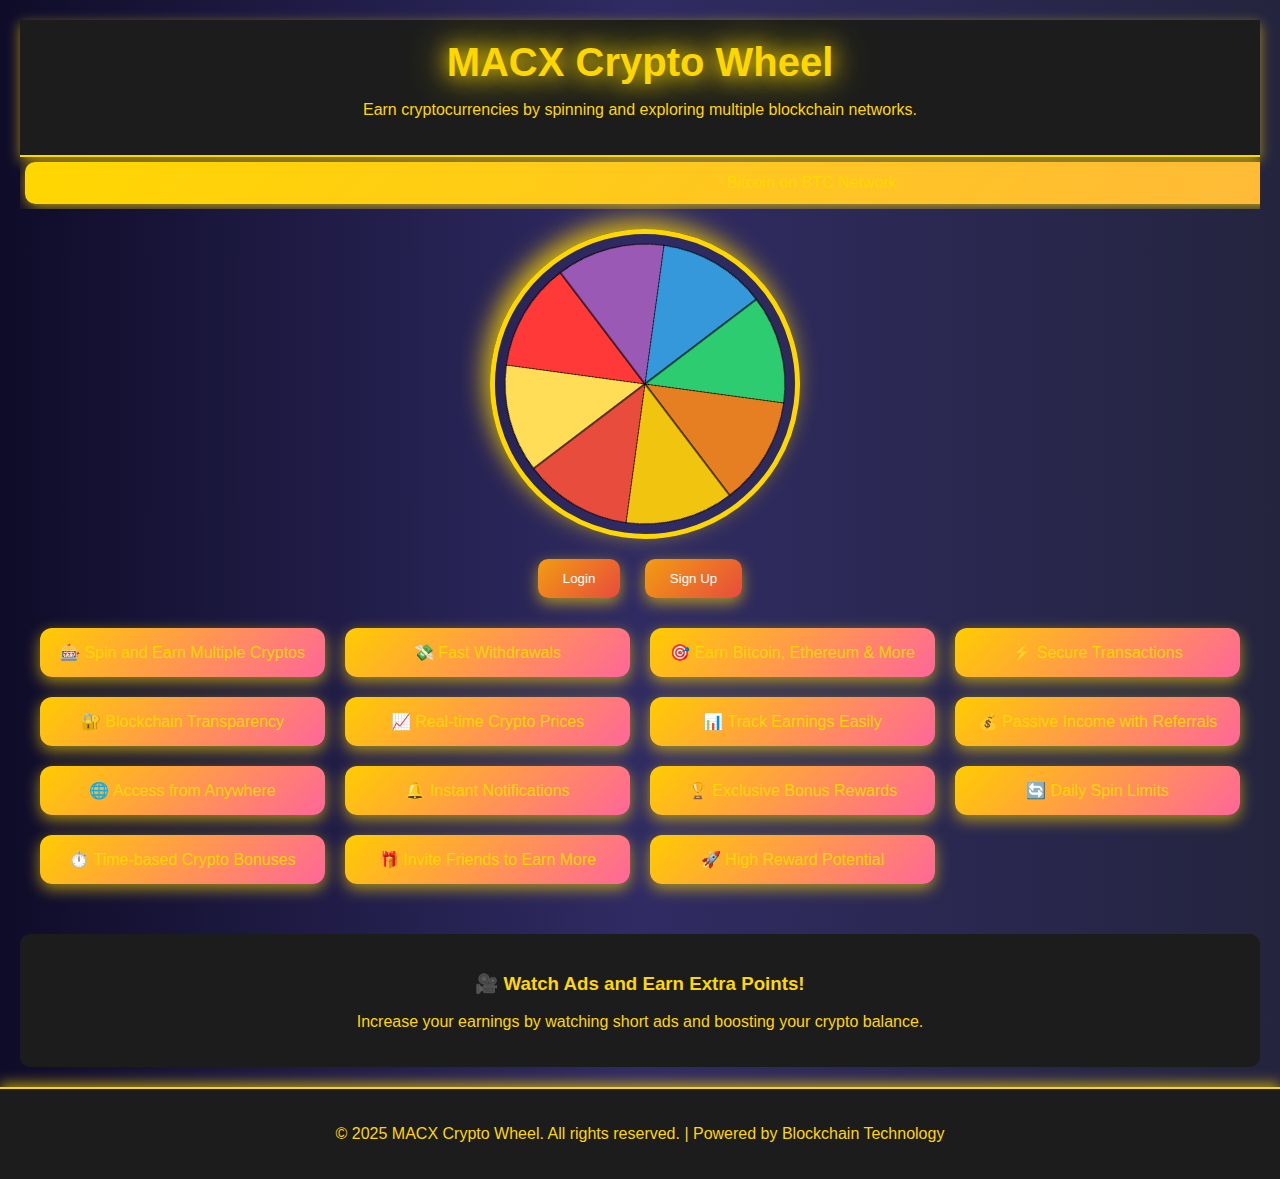
<file: index.html>
<!DOCTYPE html>
<html>
<head>
   <script async src="https://pagead2.googlesyndication.com/pagead/js/adsbygoogle.js?client=ca-pub-1204724319985727"
     crossorigin="anonymous"></script>
   <meta name="google-adsense-account" content="ca-pub-1204724319985727">
   <style>
        body {
            font-family: 'Cursive', sans-serif;
            background: linear-gradient(to right, #0f0c29, #302b63, #24243e);
            margin: 0;
            padding: 0;
            overflow-x: hidden;
            color: gold;
        }
        .container {
            text-align: center;
            padding: 20px;
        }
        header {
            padding: 20px;
            background: #1c1c1c;
            box-shadow: 0 4px 12px rgba(255, 215, 0, 0.6);
            border-bottom: 2px solid gold;
        }
        h1 {
            margin: 0;
            font-size: 40px;
            text-shadow: 0 0 20px gold, 0 0 40px #ffdd00;
        }
        .slider-container {
            width: 100%;
            overflow: hidden;
            margin-bottom: 20px;
        }
        .slider {
            display: flex;
            width: 1500%;
            animation: slide 20s linear infinite;
        }
        .card {
            width: 8.33%;
            background: linear-gradient(135deg, #ffd700, #ffb347);
            padding: 12px;
            margin: 5px;
            border-radius: 10px;
            box-shadow: 2px 2px 15px rgba(255, 215, 0, 0.8);
        }
        .wheel-container {
            margin: 20px auto;
            width: 300px;
            height: 300px;
        }
        canvas {
            border: 5px solid gold;
            border-radius: 50%;
            box-shadow: 0 10px 25px rgba(255, 215, 0, 0.8);
        }
        .features-container {
            display: grid;
            grid-template-columns: repeat(auto-fit, minmax(250px, 1fr));
            gap: 20px;
            padding: 20px;
        }
        .feature {
            padding: 15px;
            border-radius: 12px;
            background: linear-gradient(135deg, #ffcc00, #ff6699);
            box-shadow: 0 5px 15px rgba(255, 215, 0, 0.6);
            animation: morph 6s infinite alternate;
        }
        @keyframes morph {
            0% { border-radius: 10px; }
            50% { border-radius: 30px; }
            100% { border-radius: 10px; }
        }
        .auth-section button {
            padding: 12px 25px;
            margin: 10px;
            background: linear-gradient(135deg, #f39c12, #e74c3c);
            color: #fff;
            border: none;
            border-radius: 10px;
            box-shadow: 0 5px 15px rgba(255, 215, 0, 0.6);
            cursor: pointer;
        }
        .auth-section button:hover {
            background-color: #ffdd57;
        }
        @keyframes slide {
            0% { transform: translateX(0); }
            100% { transform: translateX(-100%); }
        }
        footer {
            background: #1c1c1c;
            color: gold;
            padding: 20px;
            text-align: center;
            border-top: 2px solid gold;
            box-shadow: 0 -4px 12px rgba(255, 215, 0, 0.6);
        }
        .ads-container {
            margin-top: 30px;
            padding: 20px;
            background: #1c1c1c;
            border-radius: 10px;
        }
    </style>
</head>
<body>
    <div class="container">
        <header>
            <h1>MACX Crypto Wheel</h1>
            <p>Earn cryptocurrencies by spinning and exploring multiple blockchain networks.</p>
        </header>

        <!-- Crypto Info Cards Slider -->
        <div class="slider-container">
            <div class="slider">
                <div class="card">Bitcoin on BTC Network</div>
                <div class="card">Ethereum on ETH Network</div>
                <div class="card">USDT on Tron Network</div>
                <div class="card">TON on TON Network</div>
                <div class="card">Solana on SOL Network</div>
                <div class="card">BNB on BSC Network</div>
            </div>
        </div>

        <!-- Wheel Section -->
        <div class="wheel-container">
            <canvas id="wheel" width="300" height="300"></canvas>
        </div>

        <!-- Login/Signup Section -->
        <div class="auth-section">
            <button onclick="location.href='login.html'">Login</button>
            <button onclick="location.href='login.html'">Sign Up</button>
        </div>

        <!-- Feature Highlights -->
        <div class="features-container">
            <div class="feature">🎰 Spin and Earn Multiple Cryptos</div>
            <div class="feature">💸 Fast Withdrawals</div>
            <div class="feature">🎯 Earn Bitcoin, Ethereum & More</div>
            <div class="feature">⚡️ Secure Transactions</div>
            <div class="feature">🔐 Blockchain Transparency</div>
            <div class="feature">📈 Real-time Crypto Prices</div>
            <div class="feature">📊 Track Earnings Easily</div>
            <div class="feature">💰 Passive Income with Referrals</div>
            <div class="feature">🌐 Access from Anywhere</div>
            <div class="feature">🔔 Instant Notifications</div>
            <div class="feature">🏆 Exclusive Bonus Rewards</div>
            <div class="feature">🔄 Daily Spin Limits</div>
            <div class="feature">⏱️ Time-based Crypto Bonuses</div>
            <div class="feature">🎁 Invite Friends to Earn More</div>
            <div class="feature">🚀 High Reward Potential</div>
        </div>

        <!-- Advertisement Section -->
        <div class="ads-container">
            <h3>🎥 Watch Ads and Earn Extra Points!</h3>
            <p>Increase your earnings by watching short ads and boosting your crypto balance.</p>
        </div>
    </div>

    <!-- Footer -->
    <footer>
        <p>© 2025 MACX Crypto Wheel. All rights reserved. | Powered by Blockchain Technology</p>
    </footer>

    <script>
        // Wheel Drawing with Stripes
        let canvas = document.getElementById('wheel');
        let ctx = canvas.getContext('2d');
        const colors = ['#ffdd57', '#ff3838', '#9b59b6', '#3498db', '#2ecc71', '#e67e22', '#f1c40f', '#e74c3c'];

        function drawWheel() {
            let sliceAngle = 2 * Math.PI / colors.length;
            for (let i = 0; i < colors.length; i++) {
                ctx.beginPath();
                ctx.moveTo(150, 150);
                ctx.arc(150, 150, 140, sliceAngle * i, sliceAngle * (i + 1));
                ctx.closePath();
                ctx.fillStyle = colors[i];
                ctx.fill();
                ctx.stroke();
            }
        }

        function rotateWheel() {
            canvas.style.transform = `rotate(${Date.now() / 60}deg)`;
            requestAnimationFrame(rotateWheel);
        }

        drawWheel();
        rotateWheel();
    </script>
</body>
</html>
</file>
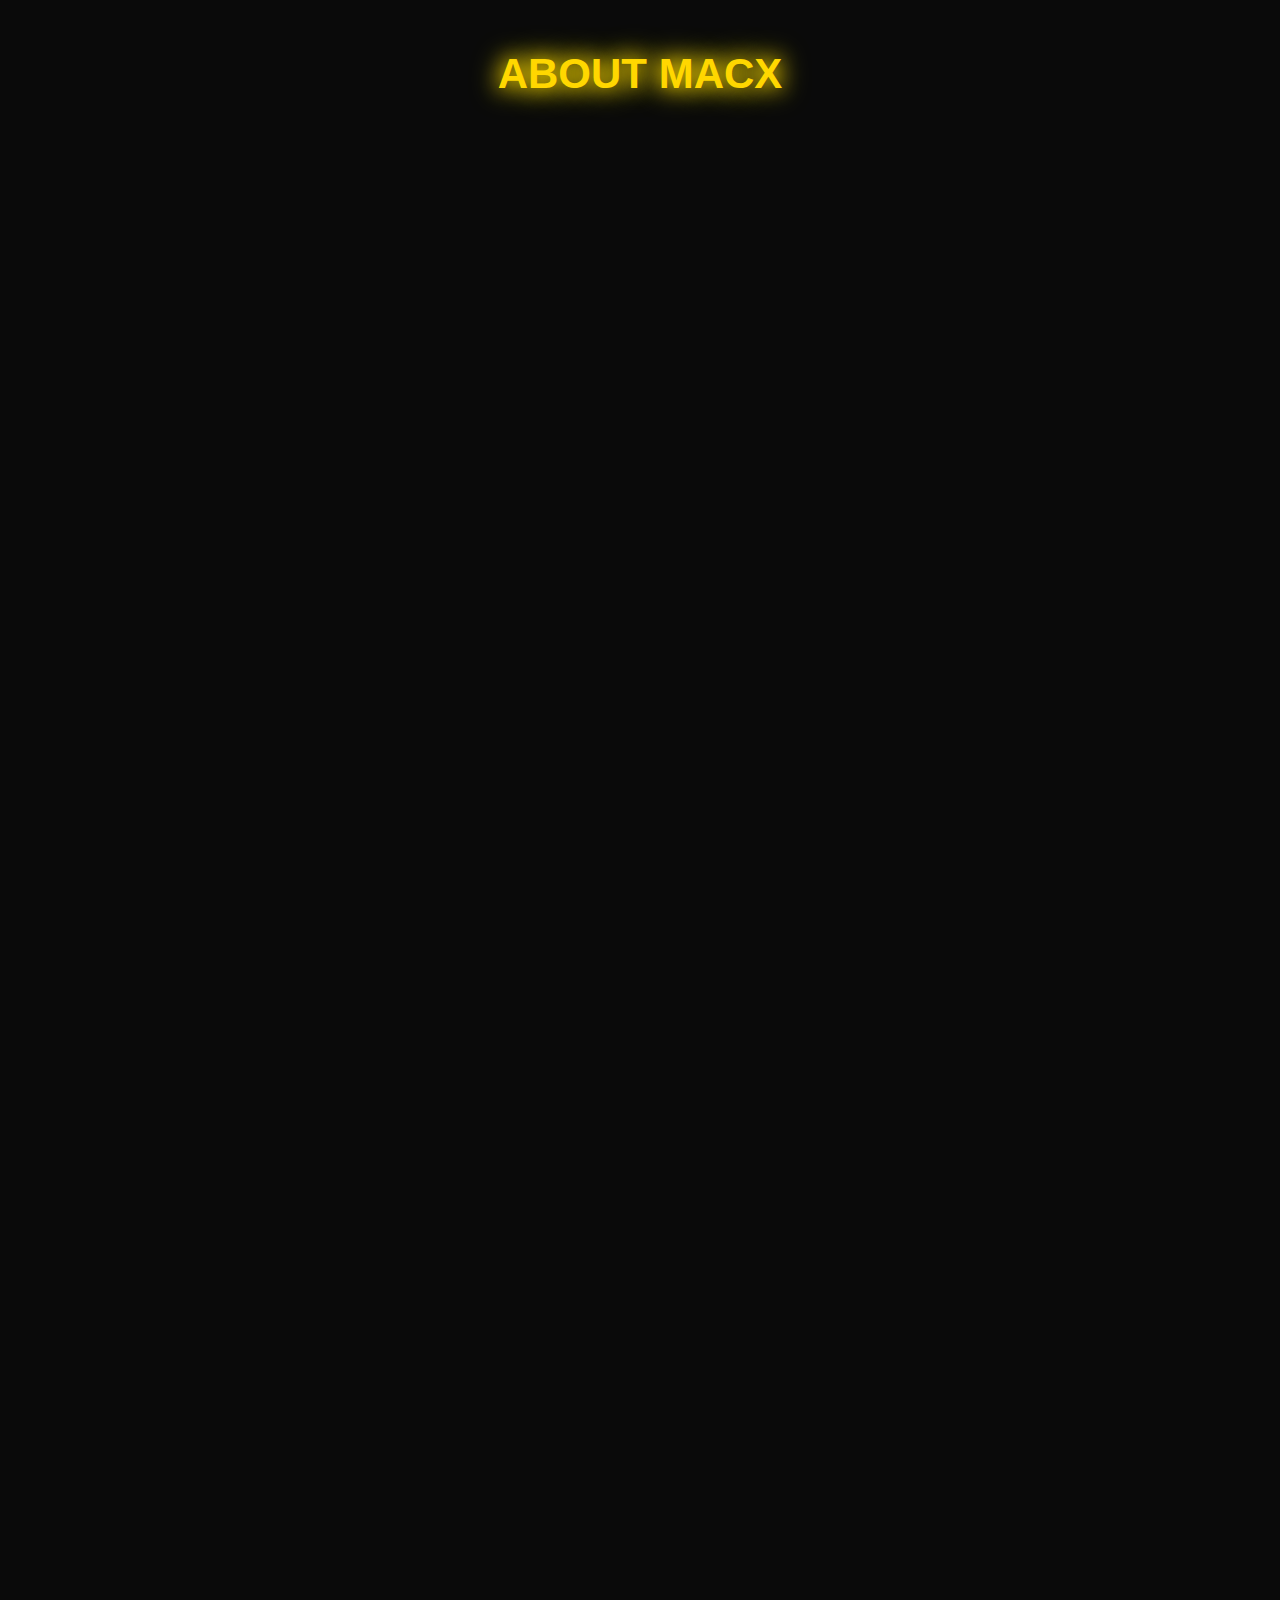
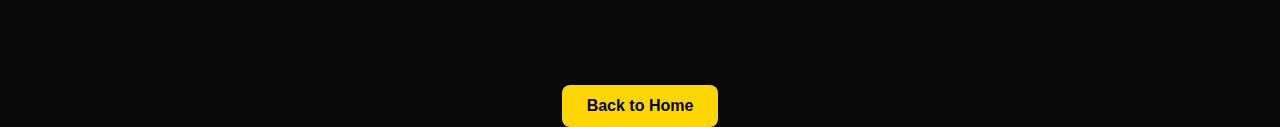
<file: about.html>
<!DOCTYPE html>
<html lang="en">
<head>
    <meta charset="UTF-8">
    <meta name="viewport" content="width=device-width, initial-scale=1.0">
    <title>About MACX - Empowering Crypto Revolution</title>
   <script async src="https://pagead2.googlesyndication.com/pagead/js/adsbygoogle.js?client=ca-pub-1204724319985727"
     crossorigin="anonymous"></script>
   <meta name="google-adsense-account" content="ca-pub-1204724319985727">
    <style>
        /* Basic Page Styling */
        body {
            margin: 0;
            padding: 0;
            font-family: 'Arial', sans-serif;
            background: #0a0a0a;
            overflow-x: hidden;
            color: #fff;
        }

        .container {
            width: 100%;
            margin: 0 auto;
            text-align: center;
        }

        h1 {
            font-size: 42px;
            margin-top: 50px;
            text-transform: uppercase;
            color: #FFD700;
            text-shadow: 0 0 20px #FFD700, 0 0 30px #FFEA00;
            animation: glow 2s infinite alternate;
        }

        @keyframes glow {
            0% { text-shadow: 0 0 20px #FFD700; }
            100% { text-shadow: 0 0 40px #FFEA00; }
        }

        .section {
            padding: 60px 20px;
            background: linear-gradient(135deg, #111, #333, #111);
            margin: 20px auto;
            border-radius: 12px;
            max-width: 800px;
            box-shadow: 0 0 15px #FFD700;
            opacity: 0;
            transform: translateY(50px);
            transition: all 0.8s ease-in-out;
        }

        .section.active {
            opacity: 1;
            transform: translateY(0);
        }

        h2 {
            font-size: 32px;
            color: #FFD700;
            text-transform: uppercase;
            margin-bottom: 15px;
        }

        p {
            font-size: 18px;
            line-height: 1.8;
            color: #ccc;
            margin-top: 10px;
        }

        .back-btn {
            display: inline-block;
            padding: 12px 25px;
            background: #FFD700;
            color: #000;
            font-weight: bold;
            text-decoration: none;
            border-radius: 8px;
            margin-top: 20px;
            transition: background 0.3s;
        }

        .back-btn:hover {
            background: #b7952c;
        }
    </style>
</head>
<body>

    <div class="container">
        <h1>About MACX</h1>

        <!-- Section 1 -->
        <div class="section">
            <h2>Our Mission</h2>
            <p>At MACX, we aim to empower the world by providing seamless access to cryptocurrency rewards, decentralized finance, and powerful tokenomics. We are dedicated to simplifying crypto adoption with user-centric products.</p>
        </div>

        <!-- Section 2 -->
        <div class="section">
            <h2>What is MACX Token?</h2>
            <p>MACX Token is a revolutionary cryptocurrency based on Binance Smart Chain (BSC), allowing users to transact, stake, and earn rewards effortlessly through multiple platforms.</p>
        </div>

        <!-- Section 3 -->
        <div class="section">
            <h2>Why Choose MACX?</h2>
            <p>MACX offers fast transactions, lower gas fees, and security while delivering high rewards for our community. Whether you're a beginner or a crypto expert, MACX makes it easy to participate.</p>
        </div>

        <!-- Section 4 -->
        <div class="section">
            <h2>Our Vision</h2>
            <p>Our vision is to create a decentralized ecosystem where everyone has the opportunity to thrive financially and securely with MACX’s advanced blockchain technology.</p>
        </div>

        <!-- Section 5 -->
        <div class="section">
            <h2>Join the Revolution</h2>
            <p>Be part of the future with MACX. Explore new opportunities in the crypto space and unlock rewards by participating in our Spin Wheel, staking options, and more!</p>
        </div>

        <a href="index.html" class="back-btn">Back to Home</a>
    </div>

    <script>
        // Animation for Sections on Scroll
        const sections = document.querySelectorAll('.section');

        const scrollAppear = () => {
            sections.forEach(section => {
                const sectionPosition = section.getBoundingClientRect().top;
                const windowHeight = window.innerHeight - 100;

                if (sectionPosition < windowHeight) {
                    section.classList.add('active');
                } else {
                    section.classList.remove('active');
                }
            });
        };

        window.addEventListener('scroll', scrollAppear);
    </script>

</body>
</html>
</file>
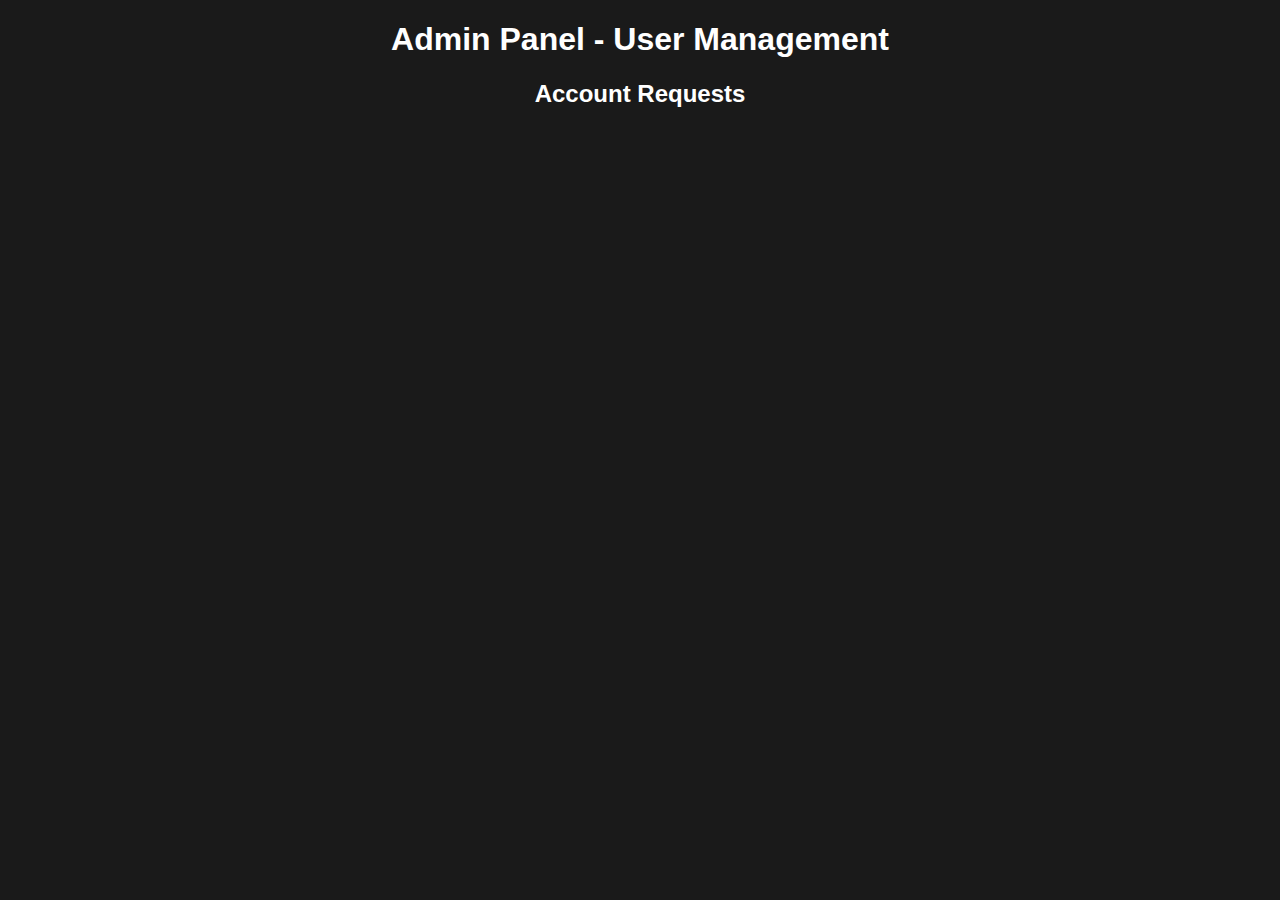
<file: admin.html>
<!DOCTYPE html>
<html>
<head>
    <title>Admin Panel</title>
    <script async src="https://pagead2.googlesyndication.com/pagead/js/adsbygoogle.js?client=ca-pub-1204724319985727"
     crossorigin="anonymous"></script>
   <meta name="google-adsense-account" content="ca-pub-1204724319985727">
    <style>
        body {
            background-color: #1a1a1a;
            color: white;
            font-family: Arial, sans-serif;
            margin: 20px;
        }
        h1, h2 {
            text-align: center;
        }
        ul {
            list-style-type: none;
            padding: 0;
        }
        li {
            background: #333;
            padding: 10px;
            margin-bottom: 5px;
            border-radius: 5px;
        }
        button {
            background-color: #D4AF37;
            border: none;
            padding: 5px 10px;
            border-radius: 5px;
            cursor: pointer;
        }
        button:hover {
            background-color: #b7952c;
        }
    </style>
</head>
<body>
    <h1>Admin Panel - User Management</h1>
    <div id="userList"></div>
    <h2>Account Requests</h2>
    <div id="requestList"></div>

    <script>
        function loadUsers() {
            const users = JSON.parse(localStorage.getItem('users')) || [];
            const requests = JSON.parse(localStorage.getItem('requests')) || [];

            let userListHTML = '<ul>';
            users.forEach((user, index) => {
                userListHTML += `
                    <li>
                        <strong>Username:</strong> ${user.username} | 
                        <strong>Password:</strong> ${user.password} | 
                        <strong>Points:</strong> ${user.points}
                        <button onclick="deleteUser(${index})">Delete</button>
                    </li>
                `;
            });
            userListHTML += '</ul>';
            document.getElementById('userList').innerHTML = userListHTML;

            let requestListHTML = '<ul>';
            requests.forEach((req, index) => {
                requestListHTML += `
                    <li>
                        <strong>Type:</strong> ${req.type.toUpperCase()} | 
                        <strong>Username:</strong> ${req.username} | 
                        <strong>Email:</strong> ${req.email}
                        <button onclick="processRequest(${index})">Process</button>
                    </li>
                `;
            });
            requestListHTML += '</ul>';
            document.getElementById('requestList').innerHTML = requestListHTML;
        }

        function deleteUser(index) {
            let users = JSON.parse(localStorage.getItem('users'));
            users.splice(index, 1);
            localStorage.setItem('users', JSON.stringify(users));
            loadUsers();
        }

        function processRequest(index) {
            let requests = JSON.parse(localStorage.getItem('requests'));
            const req = requests[index];
            if (req.type === 'delete') {
                deleteUserByName(req.username);
            }
            requests.splice(index, 1);
            localStorage.setItem('requests', JSON.stringify(requests));
            loadUsers();
        }

        function deleteUserByName(username) {
            let users = JSON.parse(localStorage.getItem('users'));
            users = users.filter(user => user.username !== username);
            localStorage.setItem('users', JSON.stringify(users));
        }

        loadUsers();
    </script>
</body>
</html>
</file>
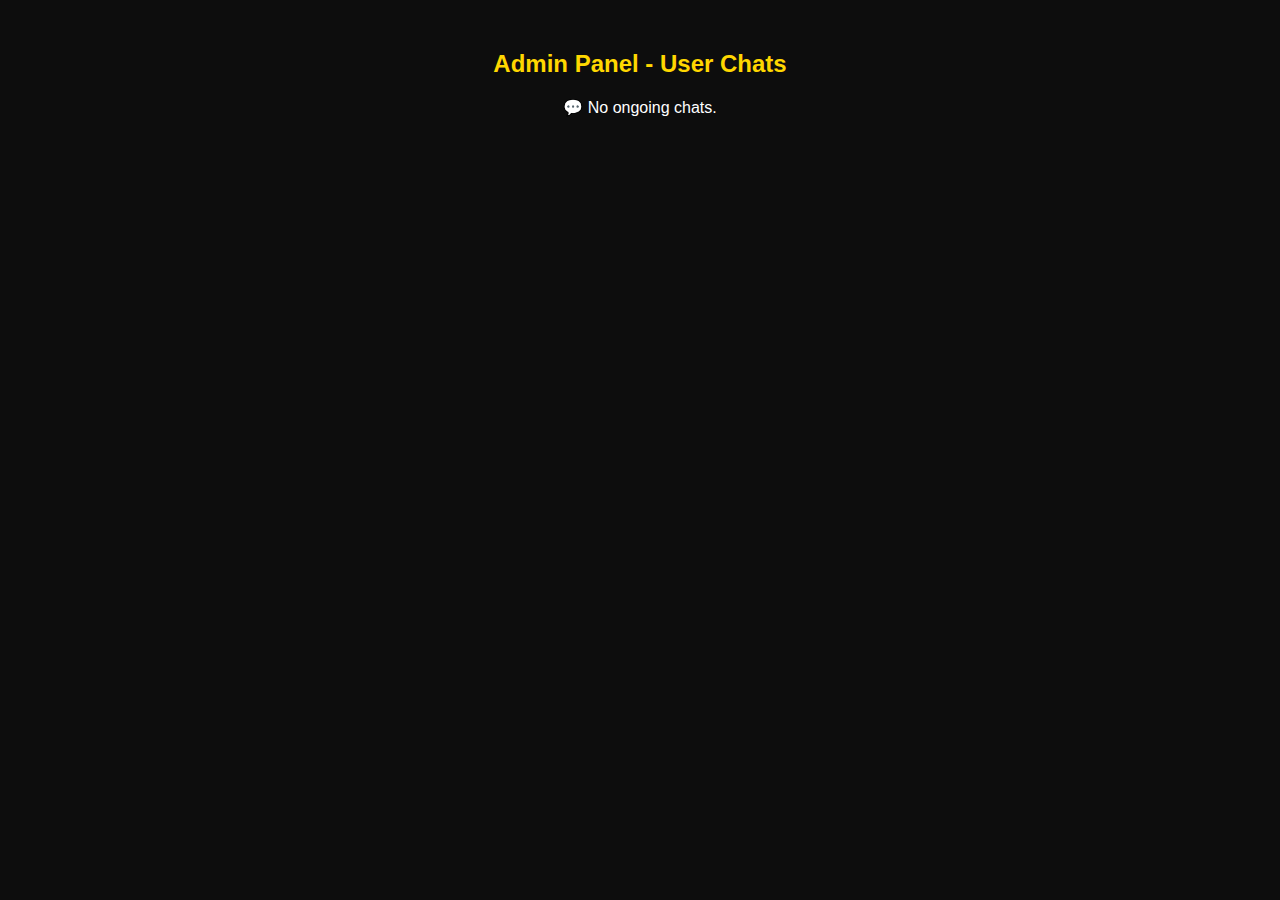
<file: adminchat.html>
<!DOCTYPE html>
<html>
<head>
    <title>MACX - Admin Chat Panel</title>
   <script async src="https://pagead2.googlesyndication.com/pagead/js/adsbygoogle.js?client=ca-pub-1204724319985727"
     crossorigin="anonymous"></script>
   <meta name="google-adsense-account" content="ca-pub-1204724319985727">
    <style>
        body {
            margin: 0;
            padding: 0;
            background: #0d0d0d;
            font-family: Arial, sans-serif;
            color: #fff;
            text-align: center;
        }

        .container {
            margin: 50px auto;
            width: 80%;
        }

        h2 {
            color: #FFD700;
            margin-bottom: 20px;
        }

        .chat-box {
            width: 100%;
            height: 300px;
            background: #2c2c2c;
            overflow-y: scroll;
            border: 1px solid #444;
            border-radius: 5px;
            padding: 10px;
            text-align: left;
        }

        .chat-box p {
            margin: 5px 0;
        }

        .user-box {
            background: #1e1e1e;
            border: 1px solid #444;
            padding: 10px;
            margin-bottom: 10px;
            border-radius: 5px;
            text-align: left;
        }

        .user-box p {
            margin: 5px 0;
        }

        .message-input {
            width: calc(100% - 80px);
            padding: 10px;
            margin-top: 10px;
            border: 1px solid #444;
            border-radius: 5px;
        }

        button {
            padding: 10px 20px;
            margin-top: 10px;
            background: #FFD700;
            color: #000;
            border: none;
            border-radius: 5px;
            cursor: pointer;
        }

        button:hover {
            background: #b7952c;
        }

        .delete-btn {
            background: #ff4d4d;
        }

        .delete-btn:hover {
            background: #e60000;
        }
    </style>
</head>
<body>

    <div class="container">
        <h2>Admin Panel - User Chats</h2>

        <div id="chatContainer">
            <!-- Dynamic User Chats Load Here -->
        </div>
    </div>

    <script>
        // Load All User Chats and Messages
        let allChats = {};
        let allUsers = [];

        for (let key in localStorage) {
            if (key.startsWith('chat_')) {
                let username = key.replace('chat_', '');
                let userDetails = JSON.parse(localStorage.getItem('user_' + username)) || { points: 0 };
                allChats[username] = {
                    messages: JSON.parse(localStorage.getItem(key)) || [],
                    points: userDetails.points
                };
                allUsers.push(username);
            }
        }

        // Load All Chats in Admin Panel
        function loadChats() {
            let chatContainer = document.getElementById('chatContainer');
            chatContainer.innerHTML = '';

            if (allUsers.length === 0) {
                chatContainer.innerHTML = '<p>💬 No ongoing chats.</p>';
                return;
            }

            allUsers.forEach(username => {
                let userChat = allChats[username];
                let chatBoxHTML = `
                    <div class="user-box">
                        <p><strong>Username:</strong> ${username}</p>
                        <p><strong>Points:</strong> ${userChat.points}</p>
                        <div class="chat-box" id="chatBox_${username}">
                            ${generateChatHTML(userChat.messages)}
                        </div>
                        <input type="text" id="replyInput_${username}" class="message-input" placeholder="Reply to ${username}..." />
                        <button onclick="sendReply('${username}')">Reply</button>
                        <button class="delete-btn" onclick="deleteChat('${username}')">Delete Chat</button>
                        <button onclick="startNewChat('${username}')">Start New Chat</button>
                    </div>
                `;
                chatContainer.innerHTML += chatBoxHTML;
            });
        }

        // Generate Chat Messages for Each User
        function generateChatHTML(messages) {
            if (messages.length === 0) {
                return '<p>💬 No messages yet.</p>';
            }

            return messages
                .map(msg => {
                    let senderStyle = msg.sender === 'user' ? 'color: #FFD700;' : 'color: #00FF00;';
                    return `<p><strong style="${senderStyle}">${msg.sender === 'user' ? 'User' : 'Admin'}:</strong> ${msg.message} <small style="color: #888;">(${msg.timestamp})</small></p>`;
                })
                .join('');
        }

        // Send Admin Reply to User
        function sendReply(username) {
            let messageInput = document.getElementById('replyInput_' + username);
            let message = messageInput.value;

            if (message.trim() === '') {
                alert('❗ Reply cannot be empty.');
                return;
            }

            let newMessage = {
                sender: 'admin',
                message: message,
                timestamp: new Date().toLocaleString()
            };

            allChats[username].messages.push(newMessage);
            localStorage.setItem('chat_' + username, JSON.stringify(allChats[username].messages));
            loadChats(); // Refresh chat after reply
        }

        // Delete Chat
        function deleteChat(username) {
            if (confirm(`❌ Are you sure you want to delete the chat with ${username}?`)) {
                localStorage.removeItem('chat_' + username);
                allUsers = allUsers.filter(user => user !== username);
                loadChats();
            }
        }

        // Start New Chat
        function startNewChat(username) {
            if (confirm(`⚡ Start a new chat with ${username}?`)) {
                localStorage.removeItem('chat_' + username);
                allChats[username] = { messages: [], points: allChats[username]?.points || 0 };
                loadChats();
            }
        }

        // Load Chats on Page Load
        loadChats();
    </script>
</body>
</html>
</file>
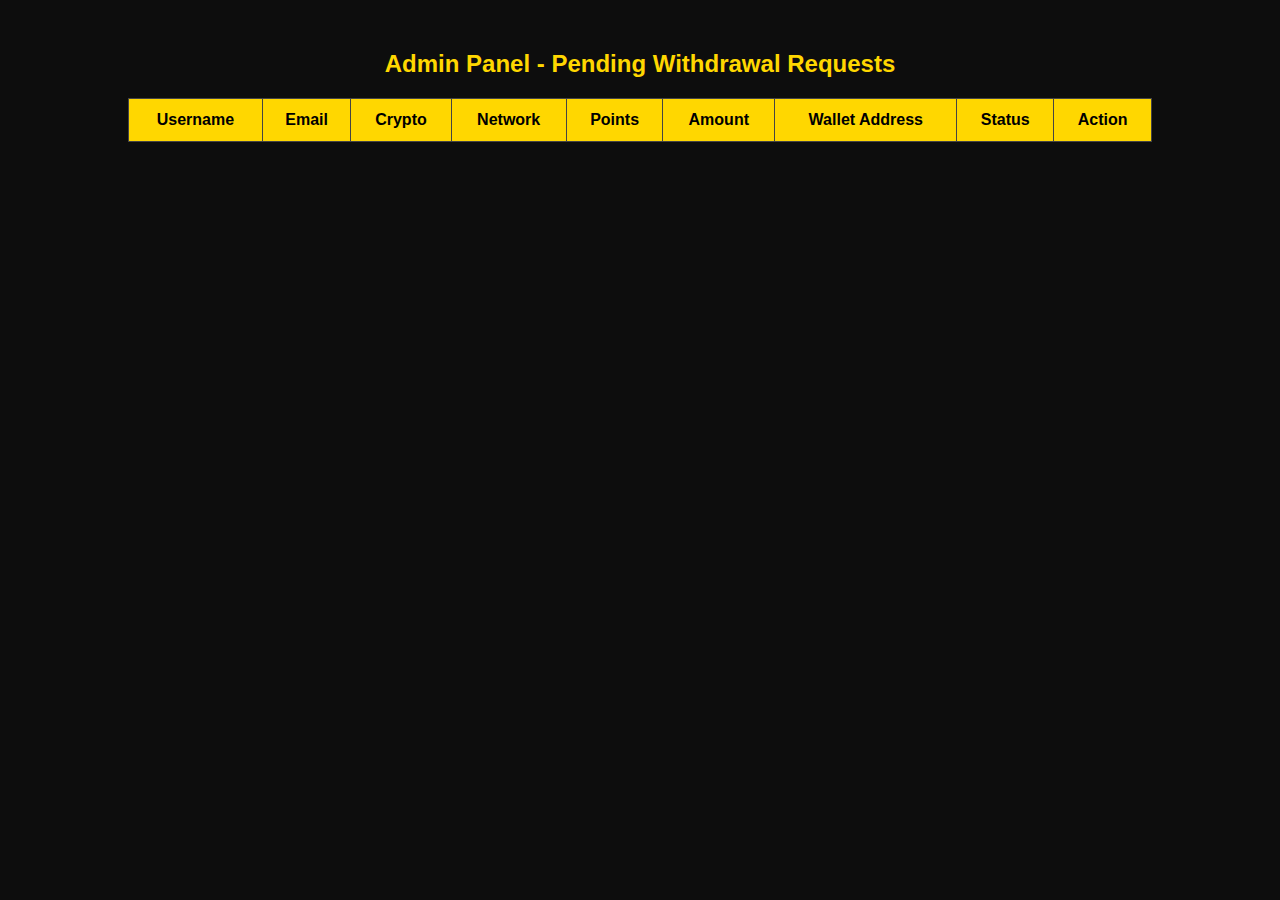
<file: adminrequest.html>
<!DOCTYPE html>
<html>
<head>
    <title>MACX - Admin Requests</title>
   <script async src="https://pagead2.googlesyndication.com/pagead/js/adsbygoogle.js?client=ca-pub-1204724319985727"
     crossorigin="anonymous"></script>
    <meta name="google-adsense-account" content="ca-pub-1204724319985727">
    <style>
        body {
            margin: 0;
            padding: 0;
            background: #0d0d0d;
            font-family: Arial, sans-serif;
            color: #fff;
            text-align: center;
        }

        .container {
            margin: 50px auto;
            width: 80%;
        }

        h2 {
            color: #FFD700;
            margin-bottom: 20px;
        }

        table {
            width: 100%;
            border-collapse: collapse;
            margin-top: 20px;
        }

        th, td {
            padding: 12px;
            border: 1px solid #444;
        }

        th {
            background: #FFD700;
            color: #000;
        }

        tr:nth-child(even) {
            background: #333;
        }

        button {
            padding: 10px 20px;
            background: #4CAF50;
            color: #fff;
            border: none;
            border-radius: 5px;
            cursor: pointer;
        }

        button:hover {
            background: #45a049;
        }
    </style>
</head>
<body>

    <div class="container">
        <h2>Admin Panel - Pending Withdrawal Requests</h2>

        <table id="requestsTable">
            <thead>
                <tr>
                    <th>Username</th>
                    <th>Email</th>
                    <th>Crypto</th>
                    <th>Network</th>
                    <th>Points</th>
                    <th>Amount</th>
                    <th>Wallet Address</th>
                    <th>Status</th>
                    <th>Action</th>
                </tr>
            </thead>
            <tbody id="requestsBody"></tbody>
        </table>
    </div>

    <script>
        // Load withdrawal requests
        let adminRequests = JSON.parse(localStorage.getItem('adminRequests')) || [];

        function loadRequests() {
            const requestsBody = document.getElementById('requestsBody');
            requestsBody.innerHTML = '';

            adminRequests.forEach((request, index) => {
                requestsBody.innerHTML += `
                    <tr>
                        <td>${request.username}</td>
                        <td>${request.email}</td>
                        <td>${request.crypto}</td>
                        <td>${request.network}</td>
                        <td>${request.points}</td>
                        <td>${request.amount}</td>
                        <td>${request.walletAddress}</td>
                        <td>${request.status}</td>
                        <td>
                            ${request.status === 'Pending' ? `<button onclick="processRequest(${index})">Mark as Processed</button>` : '✅ Processed'}
                        </td>
                    </tr>
                `;
            });
        }

        // Mark Request as Processed
        function processRequest(index) {
            adminRequests[index].status = 'Processed';
            localStorage.setItem('adminRequests', JSON.stringify(adminRequests));
            loadRequests();
        }

        // Load Requests on Page Load
        window.onload = loadRequests;
    </script>
</body>
</html>
</file>
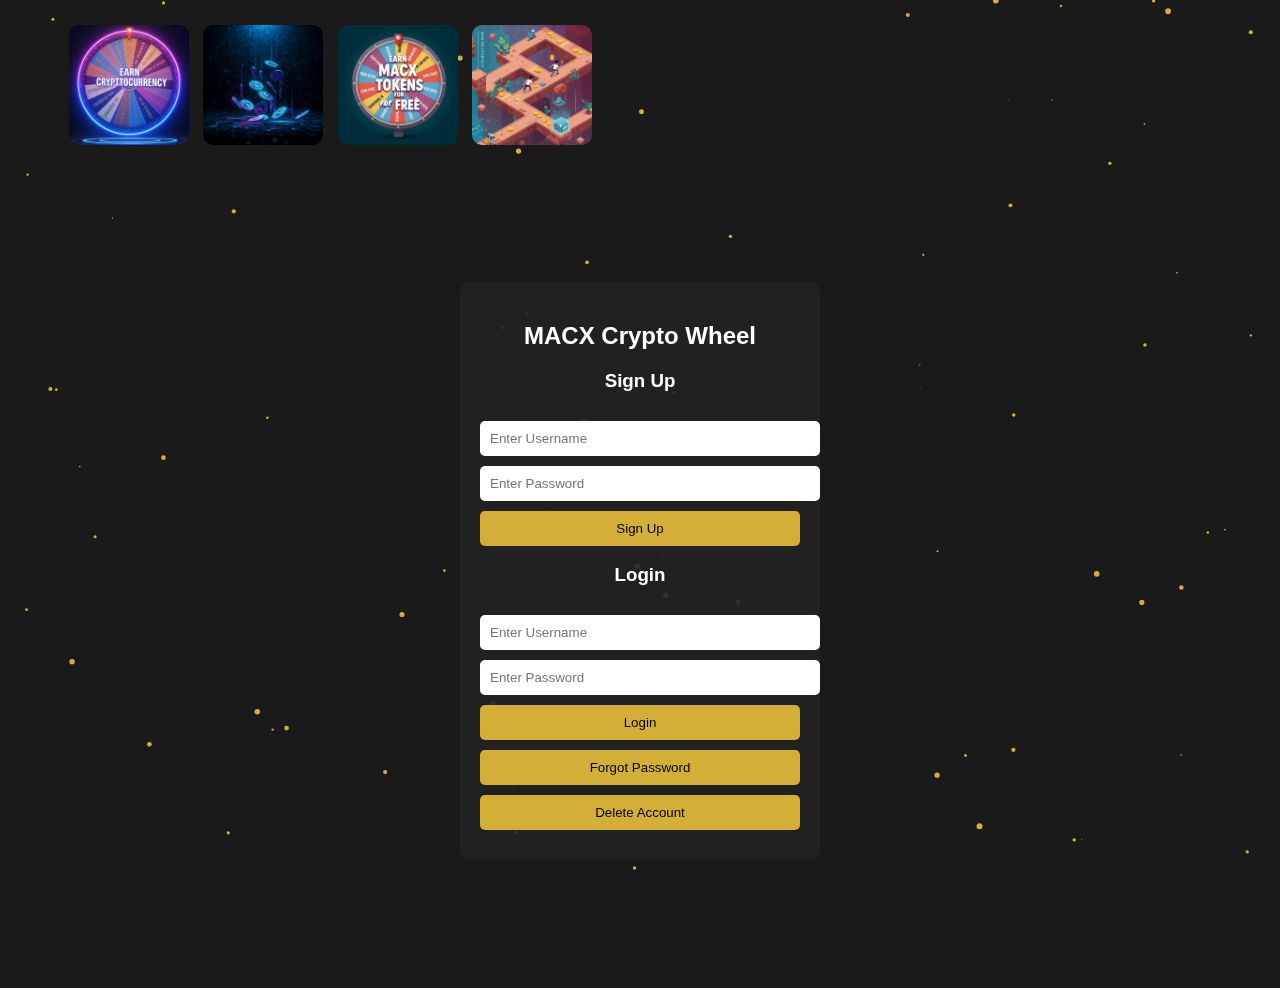
<file: contact.html>
<!DOCTYPE html>
<html>
<head>
    <title>MACX - Contact & Chat Support</title>
   <script async src="https://pagead2.googlesyndication.com/pagead/js/adsbygoogle.js?client=ca-pub-1204724319985727"
     crossorigin="anonymous"></script>
   <meta name="google-adsense-account" content="ca-pub-1204724319985727">
    <style>
        body {
            margin: 0;
            padding: 0;
            background: #0d0d0d;
            font-family: Arial, sans-serif;
            color: #fff;
        }

        .container {
            width: 50%;
            margin: 50px auto;
            background: #1e1e1e;
            padding: 20px;
            border-radius: 10px;
            box-shadow: 0 0 15px #FFD700;
            text-align: center;
        }

        h2 {
            color: #FFD700;
            margin-bottom: 20px;
        }

        p {
            margin: 10px 0;
        }

        .chat-box {
            width: 100%;
            height: 300px;
            background: #2c2c2c;
            overflow-y: scroll;
            border: 1px solid #444;
            border-radius: 5px;
            padding: 10px;
            text-align: left;
        }

        .chat-box p {
            margin: 5px 0;
        }

        .message-input {
            width: calc(100% - 80px);
            padding: 10px;
            margin-top: 10px;
            border: 1px solid #444;
            border-radius: 5px;
        }

        button {
            padding: 10px 20px;
            margin-top: 10px;
            background: #FFD700;
            color: #000;
            border: none;
            border-radius: 5px;
            cursor: pointer;
        }

        button:hover {
            background: #b7952c;
        }

        .logout-btn {
            position: absolute;
            top: 10px;
            right: 10px;
            padding: 10px 20px;
            background: #ff4d4d;
            color: #fff;
            border: none;
            border-radius: 8px;
        }

        .logout-btn:hover {
            background: #e60000;
        }
    </style>
</head>
<body>

    <!-- Logout Button -->
    <button class="logout-btn" onclick="logout()">Logout</button>

    <div class="container">
        <h2>Contact Support - Chat with Admin</h2>
        
        <p>Welcome, <strong><span id="username"></span></strong>!</p>
        <p>Your Available Points: <strong><span id="points">0</span></strong></p>

        <!-- Chat Box -->
        <div class="chat-box" id="chatBox">
            <p>💬 Start a chat or view ongoing conversation...</p>
        </div>

        <!-- Message Input -->
        <input type="text" id="messageInput" class="message-input" placeholder="Type a message..." />
        <button onclick="sendMessage()">Send</button>
        <button onclick="startNewChat()">Start New Chat</button>
        <button onclick="deleteChat()">Delete Chat</button>
    </div>

    <script>
        // Load User Info
        let loggedInUser = JSON.parse(localStorage.getItem('loggedInUser'));
        if (!loggedInUser) {
            alert('❌ No user logged in. Redirecting to login page.');
            window.location.href = 'login.html';
        } else {
            document.getElementById('username').innerText = loggedInUser.username;
            document.getElementById('points').innerText = loggedInUser.points;
        }

        // Fetch Chat Messages
        let chatData = JSON.parse(localStorage.getItem('chat_' + loggedInUser.username)) || [];
        updateChatBox();

        // Send Message
        function sendMessage() {
            let message = document.getElementById('messageInput').value;
            if (message.trim() === '') {
                alert('❗ Message cannot be empty.');
                return;
            }

            let chatMessage = {
                sender: 'user',
                message: message,
                timestamp: new Date().toLocaleString()
            };

            chatData.push(chatMessage);
            localStorage.setItem('chat_' + loggedInUser.username, JSON.stringify(chatData));
            updateChatBox();
            document.getElementById('messageInput').value = '';
        }

        // Update Chat Box
        function updateChatBox() {
            let chatBox = document.getElementById('chatBox');
            chatBox.innerHTML = '';
            if (chatData.length === 0) {
                chatBox.innerHTML = '<p>💬 No ongoing chat. Start a new chat!</p>';
            } else {
                chatData.forEach(msg => {
                    let senderStyle = msg.sender === 'user' ? 'color: #FFD700;' : 'color: #00FF00;';
                    chatBox.innerHTML += `<p><strong style="${senderStyle}">${msg.sender === 'user' ? 'You' : 'Admin'}:</strong> ${msg.message} <small style="color: #888;">(${msg.timestamp})</small></p>`;
                });
            }
            chatBox.scrollTop = chatBox.scrollHeight;
        }

        // Start New Chat
        function startNewChat() {
            if (confirm('⚡ Start a new chat? Previous messages will be deleted.')) {
                localStorage.removeItem('chat_' + loggedInUser.username);
                chatData = [];
                updateChatBox();
            }
        }

        // Delete Chat
        function deleteChat() {
            if (confirm('❌ Are you sure you want to delete the chat?')) {
                localStorage.removeItem('chat_' + loggedInUser.username);
                chatData = [];
                updateChatBox();
            }
        }

        // Logout
        function logout() {
            localStorage.removeItem('loggedInUser');
            window.location.href = 'login.html';
        }
    </script>
</body>
</html>
</file>
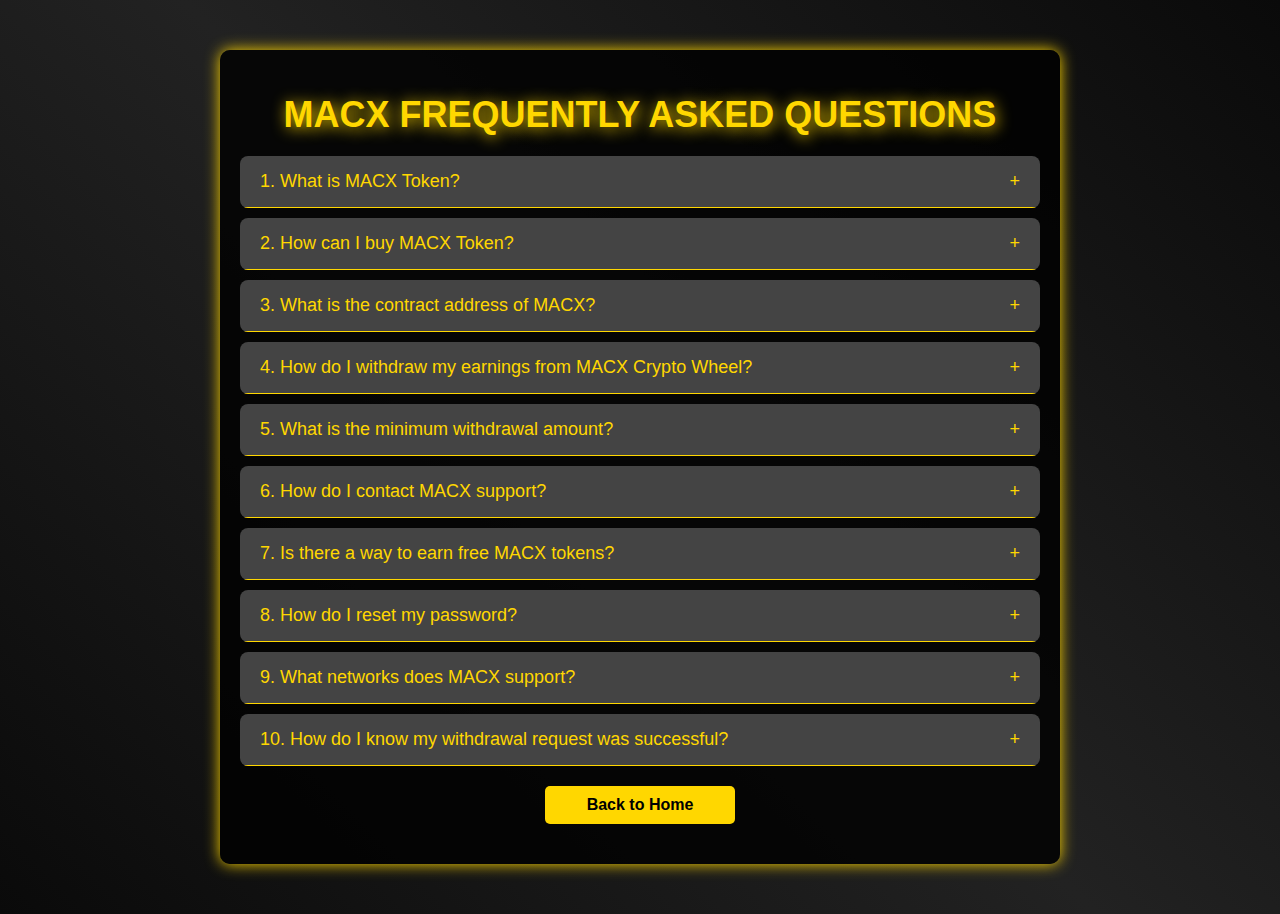
<file: faq.html>
<!DOCTYPE html>
<html lang="en">
<head>
    <meta charset="UTF-8">
    <meta name="viewport" content="width=device-width, initial-scale=1.0">
    <title>MACX FAQ - Frequently Asked Questions</title>
   <script async src="https://pagead2.googlesyndication.com/pagead/js/adsbygoogle.js?client=ca-pub-1204724319985727"
     crossorigin="anonymous"></script>
   <meta name="google-adsense-account" content="ca-pub-1204724319985727">
    <style>
        /* Basic Page Styles */
        body {
            margin: 0;
            padding: 0;
            font-family: Arial, sans-serif;
            background: linear-gradient(45deg, #0a0a0a, #222, #0a0a0a);
            color: #fff;
            overflow-x: hidden;
        }

        .container {
            max-width: 800px;
            margin: 50px auto;
            padding: 20px;
            background: rgba(0, 0, 0, 0.8);
            border-radius: 10px;
            box-shadow: 0px 0px 15px #FFD700;
        }

        h1 {
            text-align: center;
            font-size: 36px;
            text-transform: uppercase;
            color: #FFD700;
            text-shadow: 2px 2px 15px #FFD700;
            margin-bottom: 20px;
            animation: glow 2s infinite alternate;
        }

        @keyframes glow {
            0% { text-shadow: 2px 2px 15px #FFD700; }
            100% { text-shadow: 2px 2px 30px #FFEA00; }
        }

        .faq-item {
            background: #333;
            margin: 10px 0;
            border-radius: 8px;
            overflow: hidden;
        }

        .faq-question {
            padding: 15px 20px;
            font-size: 18px;
            cursor: pointer;
            background: #444;
            color: #FFD700;
            border-bottom: 1px solid #FFD700;
            transition: background 0.3s;
        }

        .faq-question:hover {
            background: #555;
        }

        .faq-answer {
            display: none;
            padding: 15px 20px;
            background: #222;
            color: #fff;
            font-size: 16px;
            line-height: 1.6;
        }

        .active .faq-answer {
            display: block;
        }

        .faq-question::after {
            content: '+';
            float: right;
            font-size: 18px;
            transition: transform 0.3s;
        }

        .active .faq-question::after {
            content: '-';
            transform: rotate(180deg);
        }

        .back-btn {
            display: block;
            width: 150px;
            padding: 10px 20px;
            background: #FFD700;
            color: #000;
            font-weight: bold;
            text-decoration: none;
            text-align: center;
            margin: 20px auto;
            border-radius: 5px;
            transition: background 0.3s;
        }

        .back-btn:hover {
            background: #b7952c;
        }
    </style>
</head>
<body>

    <div class="container">
        <h1>MACX Frequently Asked Questions</h1>

        <!-- FAQ 1 -->
        <div class="faq-item">
            <div class="faq-question">1. What is MACX Token?</div>
            <div class="faq-answer">MACX Token is a cryptocurrency built on the Binance Smart Chain (BSC) that can be used for transactions, rewards, and staking.</div>
        </div>

        <!-- FAQ 2 -->
        <div class="faq-item">
            <div class="faq-question">2. How can I buy MACX Token?</div>
            <div class="faq-answer">You can buy MACX Tokens from PancakeSwap using BNB or other compatible cryptocurrencies.</div>
        </div>

        <!-- FAQ 3 -->
        <div class="faq-item">
            <div class="faq-question">3. What is the contract address of MACX?</div>
            <div class="faq-answer">The contract address of MACX Token is: <br><strong>0x5f110969EA6754baB17B97E8Cc3C45F0193c2781</strong></div>
        </div>

        <!-- FAQ 4 -->
        <div class="faq-item">
            <div class="faq-question">4. How do I withdraw my earnings from MACX Crypto Wheel?</div>
            <div class="faq-answer">To withdraw, go to the withdraw page, enter your wallet address, choose the network and coin, and submit your request.</div>
        </div>

        <!-- FAQ 5 -->
        <div class="faq-item">
            <div class="faq-question">5. What is the minimum withdrawal amount?</div>
            <div class="faq-answer">The minimum withdrawal amount is 1,000,000 points, which equals 1 USDT, 1000 SATS BTC, 10000 ETH, or 1000 MACX coins.</div>
        </div>

        <!-- FAQ 6 -->
        <div class="faq-item">
            <div class="faq-question">6. How do I contact MACX support?</div>
            <div class="faq-answer">You can contact us through the 'Contact Us' page, where you can also chat directly with the admin.</div>
        </div>

        <!-- FAQ 7 -->
        <div class="faq-item">
            <div class="faq-question">7. Is there a way to earn free MACX tokens?</div>
            <div class="faq-answer">Yes, you can earn free MACX tokens by participating in events, completing tasks, or using the MACX Spin Wheel.</div>
        </div>

        <!-- FAQ 8 -->
        <div class="faq-item">
            <div class="faq-question">8. How do I reset my password?</div>
            <div class="faq-answer">To reset your password, go to the login page and click on 'Forgot Password,' then follow the instructions provided.</div>
        </div>

        <!-- FAQ 9 -->
        <div class="faq-item">
            <div class="faq-question">9. What networks does MACX support?</div>
            <div class="faq-answer">MACX supports the Binance Smart Chain (BSC) and can be exchanged via PancakeSwap.</div>
        </div>

        <!-- FAQ 10 -->
        <div class="faq-item">
            <div class="faq-question">10. How do I know my withdrawal request was successful?</div>
            <div class="faq-answer">You will receive a confirmation notification, and the transaction status can be tracked through the admin panel.</div>
        </div>

        <a href="index.html" class="back-btn">Back to Home</a>
    </div>

    <script>
        // FAQ Accordion Logic
        const faqItems = document.querySelectorAll('.faq-item');

        faqItems.forEach(item => {
            const question = item.querySelector('.faq-question');
            question.addEventListener('click', () => {
                item.classList.toggle('active');
            });
        });
    </script>
</body>
</html>
</file>
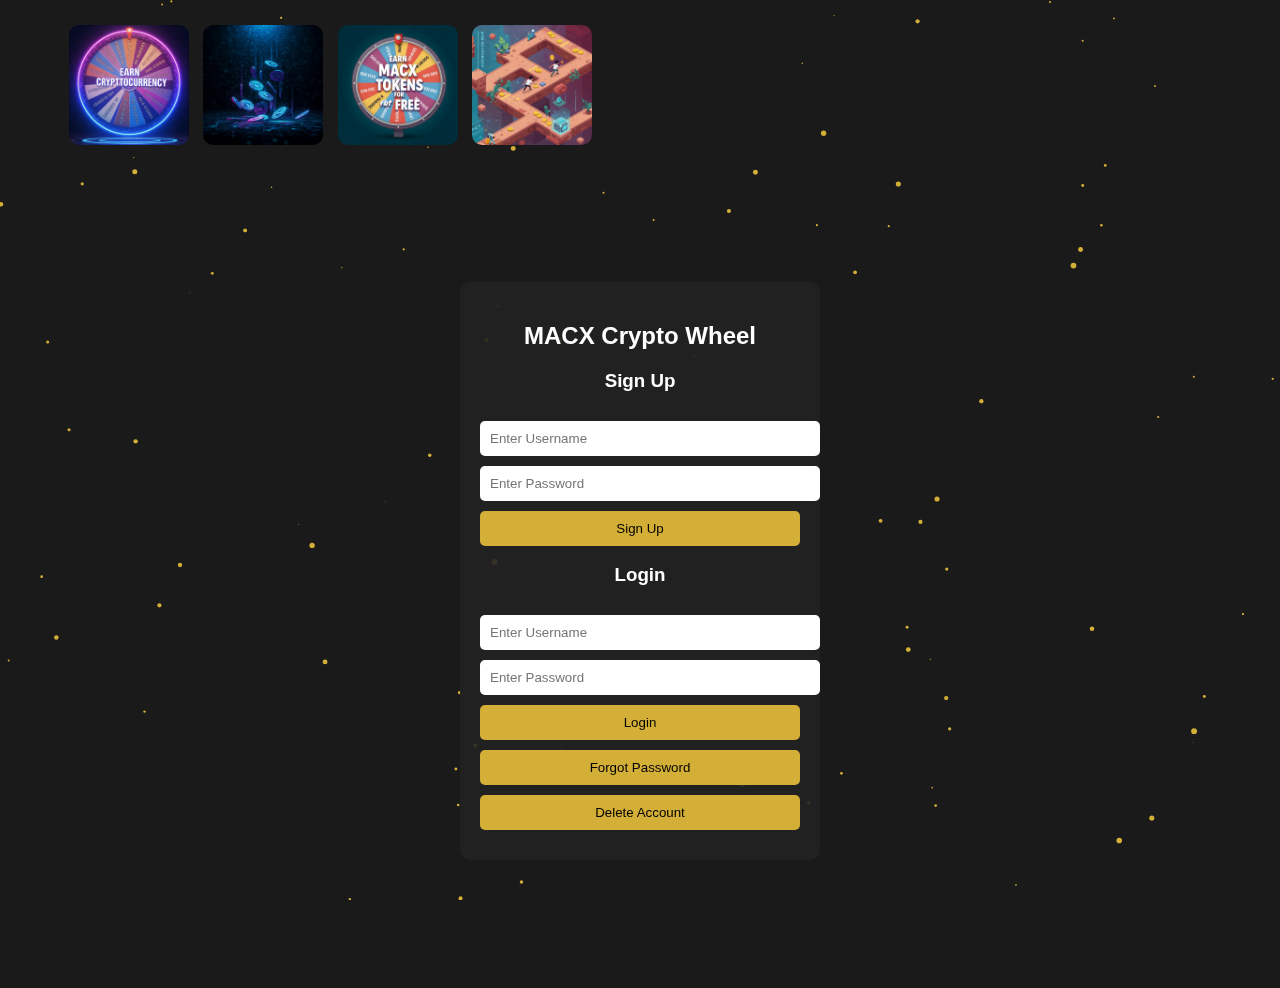
<file: game.html>
<!DOCTYPE html>
<html>
<head>
    <title>MACX Spin Wheel - Earn Cryptocurrencies</title>
    <meta name="viewport" content="width=device-width, initial-scale=1.0">
    <meta name="google-adsense-account" content="ca-pub-1204724319985727">
   <script async src="https://pagead2.googlesyndication.com/pagead/js/adsbygoogle.js?client=ca-pub-1204724319985727"
     crossorigin="anonymous"></script>
    <link rel="stylesheet" href="https://fonts.googleapis.com/css?family=Pacifico">
   
    <style>
        body {
            margin: 0;
            padding: 0;
            background: #0d0d0d;
            font-family: Arial, sans-serif;
            color: #fff;
            text-align: center;
        }

        #game-container {
            width: 100vw;
            height: 100vh;
            display: flex;
            justify-content: center;
            align-items: center;
            flex-direction: column;
            position: relative;
        }

        h1 {
            font-family: 'Pacifico', cursive;
            font-size: 36px;
            color: #FFD700;
            text-shadow: 0 0 20px #FFD700, 0 0 40px #FFA500, 0 0 60px #FF6347;
            margin-bottom: 20px;
        }

        #slider-container {
            width: 100%;
            overflow: hidden;
            white-space: nowrap;
            margin-bottom: 20px;
        }

        #slider {
            display: inline-block;
            animation: slide 15s linear infinite;
        }

        @keyframes slide {
            0% { transform: translateX(100%); }
            100% { transform: translateX(-100%); }
        }

        .slider-text {
            display: inline-block;
            font-size: 18px;
            color: #FFD700;
            margin-right: 40px;
        }

        canvas {
            border: 8px solid #D4AF37;
            border-radius: 50%;
        }

        button {
            margin-top: 15px;
            padding: 15px 30px;
            font-size: 18px;
            background-color: #FFD700;
            color: #000;
            border: none;
            border-radius: 10px;
            cursor: pointer;
            transition: 0.3s;
        }

        button:hover {
            background-color: #b7952c;
        }

        .logout-btn {
            position: absolute;
            top: 10px;
            right: 10px;
            padding: 10px 20px;
            background: #ff4d4d;
            color: #fff;
            border: none;
            border-radius: 8px;
        }

        .nav-container {
            margin-top: 20px;
            display: flex;
            justify-content: center;
            gap: 12px;
        }

        .nav-btn {
            padding: 12px 20px;
            font-size: 16px;
            background: #4CAF50;
            color: #fff;
            border: none;
            border-radius: 8px;
        }

        .nav-btn:hover {
            background: #45a049;
        }

        #ad-container {
            display: none;
            margin-top: 15px;
            padding: 20px;
            border: 2px dashed #FFD700;
            color: #FFD700;
        }
    </style>
</head>
<body>

    <button class="logout-btn" onclick="logout()">Logout</button>

    <div id="game-container">
        <h1>MACX Spin Wheel - Earn Cryptocurrencies</h1>

        <div id="slider-container">
            <div id="slider">
                <span class="slider-text">💸 Earn Bitcoin</span>
                <span class="slider-text">💰 Earn USDT</span>
                <span class="slider-text">🪙 Earn Ethereum</span>
                <span class="slider-text">🏆 Earn MACX Tokens</span>
                <span class="slider-text">🌟 Unlock Rewards Instantly</span>
            </div>
        </div>

        <h3>Welcome, <span id="username"></span>!</h3>
        <h3>Your Points: <span id="points">0</span></h3>

        <canvas id="wheelCanvas" width="320" height="320"></canvas>
        <button onclick="spinWheel()">🎯 Spin the Wheel</button>
        <p id="adStatus"></p>

        <div id="ad-container">🎥 Please disable your ad blocker to watch ads and earn points!</div>

        <div class="nav-container">
            <button class="nav-btn" onclick="window.location.href='withdraw.html'">Withdraw</button>
            <button class="nav-btn" onclick="window.location.href='faq.html'">FAQ</button>
            <button class="nav-btn" onclick="window.location.href='about.html'">About</button>
            <button class="nav-btn" onclick="window.location.href='tokens.html'">MACX Tokens</button>
            <button class="nav-btn" onclick="window.location.href='contact.html'">Contact Us / Help</button>
        </div>
    </div>

<script>
    let loggedInUser = JSON.parse(localStorage.getItem('loggedInUser'));
    if (!loggedInUser) {
        alert('❌ No user logged in. Redirecting to login page.');
        window.location.href = 'login.html';
    } else {
        document.getElementById('username').innerText = loggedInUser.username;
        document.getElementById('points').innerText = loggedInUser.points;
    }

    const wheelCanvas = document.getElementById('wheelCanvas');
    const wheelCtx = wheelCanvas.getContext('2d');
    const wheelSegments = [10, 20, 30, 40, 50, 100, 200, 500];
    const wheelColors = ['#FFD700', '#FFA500', '#FF6347', '#40E0D0', '#8A2BE2', '#FF69B4', '#1E90FF', '#32CD32'];
    const segmentAngle = 2 * Math.PI / wheelSegments.length;
    let isSpinning = false;
    let spinPoints = 0;

    function drawWheel() {
        for (let i = 0; i < wheelSegments.length; i++) {
            wheelCtx.beginPath();
            wheelCtx.fillStyle = wheelColors[i];
            wheelCtx.moveTo(160, 160);
            wheelCtx.arc(160, 160, 160, i * segmentAngle, (i + 1) * segmentAngle);
            wheelCtx.lineTo(160, 160);
            wheelCtx.fill();

            wheelCtx.fillStyle = '#000';
            wheelCtx.font = '16px Arial';
            wheelCtx.fillText(
                wheelSegments[i] + ' pts',
                140 + 80 * Math.cos(i * segmentAngle + segmentAngle / 2),
                150 + 80 * Math.sin(i * segmentAngle + segmentAngle / 2)
            );
        }
    }
    drawWheel();

    function spinWheel() {
        if (isSpinning) return;
        isSpinning = true;

        let randomAngle = Math.random() * 2 * Math.PI + 10 * 2 * Math.PI;
        let spinDuration = 3000;
        let startTime = null;

        function animateSpin(timestamp) {
            if (!startTime) startTime = timestamp;
            const elapsedTime = timestamp - startTime;
            const progress = Math.min(elapsedTime / spinDuration, 1);
            const currentAngle = progress * randomAngle;
            wheelCanvas.style.transform = `rotate(${currentAngle}rad)`;

            if (progress < 1) {
                requestAnimationFrame(animateSpin);
            } else {
                const finalSegmentIndex = Math.floor(((randomAngle % (2 * Math.PI)) / segmentAngle)) % wheelSegments.length;
                spinPoints = wheelSegments[finalSegmentIndex];
                isSpinning = false;
                askToWatchAd();
            }
        }
        requestAnimationFrame(animateSpin);
    }

    function askToWatchAd() {
        const adConfirmation = confirm(`🎥 Watch an ad to collect ${spinPoints} points?`);
        if (adConfirmation) {
            watchAdToCollectPoints(spinPoints);
        } else {
            spinPoints = 0;
            alert('❌ You skipped the ad. Points not collected.');
        }
    }

    function watchAdToCollectPoints(points) {
        document.getElementById('adStatus').innerText = '🎥 Watching ad...';

        // Open external ad page
        const adWin = window.open("https://www.effectiveratecpm.com/hgxnyd9fa0?key=f49faf4a1cfec568bce06a3dce1fde3c", "_blank");

        // Detect popup blocker
        if (!adWin || adWin.closed || typeof adWin.closed == 'undefined') {
            document.getElementById('ad-container').style.display = 'block';
            document.getElementById('adStatus').innerText = '❌ Please disable your ad blocker.';
            return;
        }

        // Wait for 15 seconds and give reward
        setTimeout(() => {
            document.getElementById('adStatus').innerText = '✅ Ad watched! Points added.';
            updatePoints(points);
        }, 15000);
    }

    function updatePoints(points) {
        loggedInUser.points += points;
        localStorage.setItem('loggedInUser', JSON.stringify(loggedInUser));

        let users = JSON.parse(localStorage.getItem('users')) || [];
        let userIndex = users.findIndex(user => user.username === loggedInUser.username);
        if (userIndex !== -1) {
            users[userIndex].points = loggedInUser.points;
            localStorage.setItem('users', JSON.stringify(users));
        }

        document.getElementById('points').innerText = loggedInUser.points;
        alert(`🎉 You collected ${points} points!`);
    }

    function logout() {
        localStorage.removeItem('loggedInUser');
        window.location.href = 'login.html';
    }

    // Redirect if accessed from ad URL directly
    if (document.referrer.includes('effectiveratecpm.com')) {
        window.location.href = 'game.html';
    }
</script>

</body>
</html>
</file>
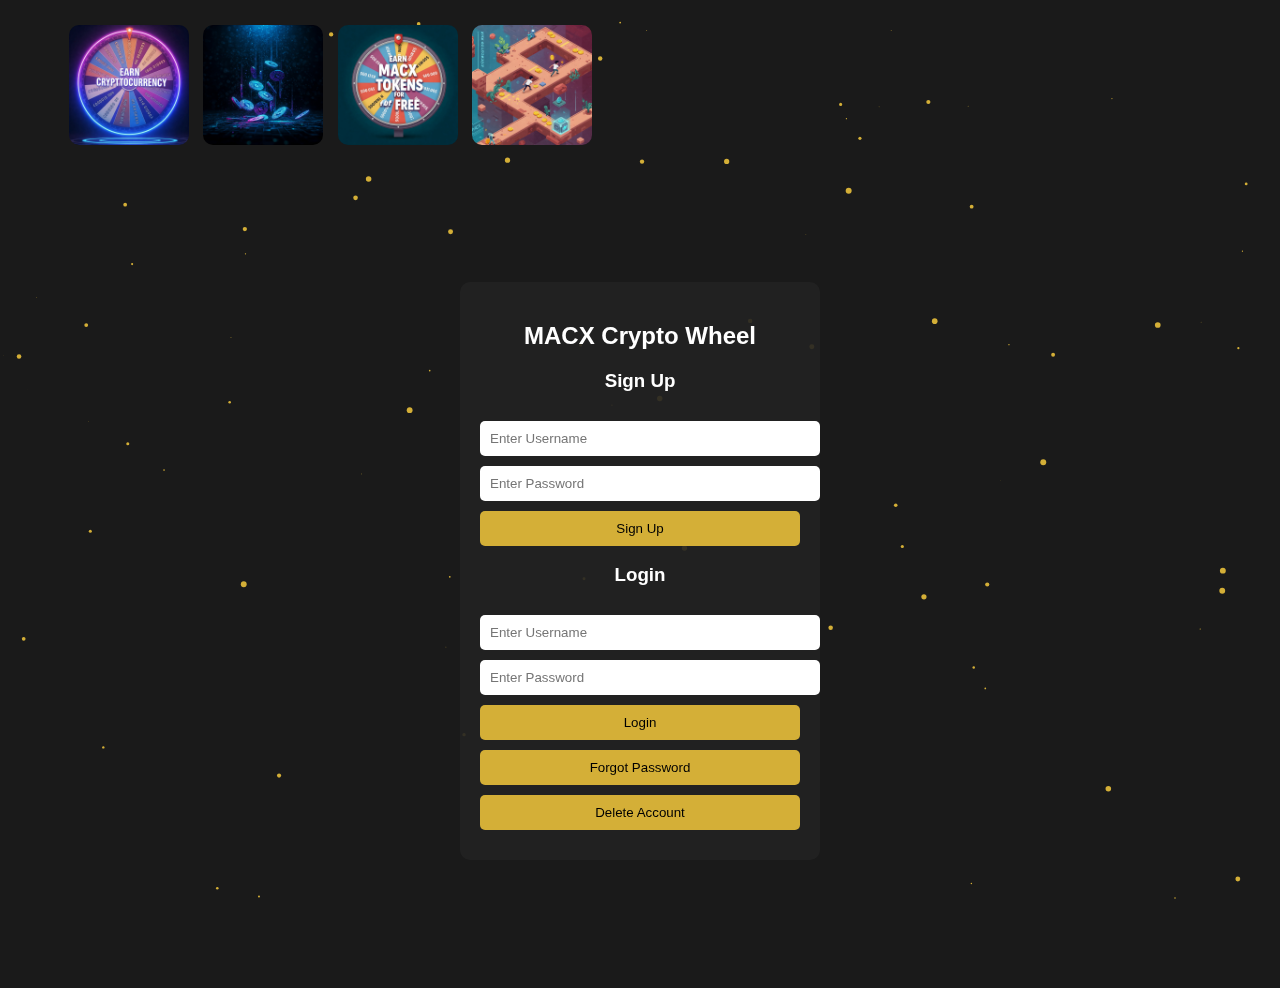
<file: login.html>
<!DOCTYPE html>
<html>
<head>
    <title>Login / Sign Up - MACX Crypto Wheel</title>
   <script async src="https://pagead2.googlesyndication.com/pagead/js/adsbygoogle.js?client=ca-pub-1204724319985727"
     crossorigin="anonymous"></script>
   <meta name="google-adsense-account" content="ca-pub-1204724319985727">
    <style>
        body {
            margin: 0;
            padding: 0;
            background: #1a1a1a;
            overflow: hidden;
            font-family: Arial, sans-serif;
        }
        canvas {
            position: fixed;
            top: 0;
            left: 0;
            z-index: -1;
        }
        .form-container {
            background: rgba(34, 34, 34, 0.9);
            padding: 20px;
            border-radius: 10px;
            width: 320px;
            margin: 10% auto;
            text-align: center;
            color: #fff;
        }
        input, button {
            width: 100%;
            padding: 10px;
            margin-top: 10px;
            border-radius: 5px;
            border: none;
        }
        button {
            background-color: #D4AF37;
            color: #000;
            cursor: pointer;
        }
        button:hover {
            background-color: #b7952c;
        }
        .slider-container {
            width: 90%;
            margin: 20px auto;
            overflow: hidden;
            white-space: nowrap;
        }
        .slider {
            display: inline-block;
            animation: slide 10s linear infinite;
        }
        .slider img {
            width: 120px;
            height: 120px;
            margin: 5px;
            border-radius: 10px;
        }
        @keyframes slide {
            0% { transform: translateX(0); }
            100% { transform: translateX(-100%); }
        }
        .error-msg {
            color: #ff4d4d;
            margin-top: 10px;
        }
    </style>
</head>
<body>
    <canvas id="particleCanvas"></canvas>

    <!-- Slider with Game Images -->
    <div class="slider-container">
        <div class="slider">
            <img src="game1.jpeg" alt="Game 1">
            <img src="game2.jpeg" alt="Game 2">
            <img src="game3.jpeg" alt="Game 3">
            <img src="game4.jpeg" alt="Game 4">
        </div>
    </div>

    <!-- Form Container -->
    <div class="form-container">
        <h2>MACX Crypto Wheel</h2>

        <!-- Sign Up Form -->
        <form id="signupForm">
            <h3>Sign Up</h3>
            <input type="text" id="signupUsername" placeholder="Enter Username" required>
            <input type="password" id="signupPassword" placeholder="Enter Password" required>
            <button type="button" onclick="signUp()">Sign Up</button>
        </form>

        <!-- Login Form -->
        <form id="loginForm">
            <h3>Login</h3>
            <input type="text" id="loginUsername" placeholder="Enter Username" required>
            <input type="password" id="loginPassword" placeholder="Enter Password" required>
            <button type="button" onclick="login()">Login</button>
            <button type="button" onclick="forgotPassword()">Forgot Password</button>
            <button type="button" onclick="deleteAccountRequest()">Delete Account</button>
        </form>

        <div id="error" class="error-msg"></div>
    </div>

    <script>
        // Particle Background Animation
        const canvas = document.getElementById('particleCanvas');
        const ctx = canvas.getContext('2d');

        canvas.width = window.innerWidth;
        canvas.height = window.innerHeight;

        const particles = [];
        for (let i = 0; i < 100; i++) {
            particles.push({
                x: Math.random() * canvas.width,
                y: Math.random() * canvas.height,
                radius: Math.random() * 3,
                dx: Math.random() - 0.5,
                dy: Math.random() - 0.5
            });
        }

        function drawParticles() {
            ctx.clearRect(0, 0, canvas.width, canvas.height);
            ctx.fillStyle = '#D4AF37';
            particles.forEach(p => {
                ctx.beginPath();
                ctx.arc(p.x, p.y, p.radius, 0, Math.PI * 2);
                ctx.fill();

                p.x += p.dx;
                p.y += p.dy;

                if (p.x < 0 || p.x > canvas.width) p.dx *= -1;
                if (p.y < 0 || p.y > canvas.height) p.dy *= -1;
            });
            requestAnimationFrame(drawParticles);
        }
        drawParticles();

        // Load existing users and requests from local storage
        let users = JSON.parse(localStorage.getItem('users')) || [];
        let requests = JSON.parse(localStorage.getItem('requests')) || [];

        // Sign Up Function
        function signUp() {
            const username = document.getElementById('signupUsername').value.trim();
            const password = document.getElementById('signupPassword').value.trim();
            
            if (!username || !password) {
                alert('⚠️ Both fields are required!');
                return;
            }

            if (users.find(user => user.username === username)) {
                alert('⚠️ Username already exists.');
                return;
            }
            
            // Create a new user with 0 initial points
            users.push({ username, password, points: 0 });
            localStorage.setItem('users', JSON.stringify(users));
            alert('✅ Sign Up Successful! You can now log in.');
        }

        // Login Function
        function login() {
            const username = document.getElementById('loginUsername').value.trim();
            const password = document.getElementById('loginPassword').value.trim();
            
            if (!username || !password) {
                alert('⚠️ Both fields are required!');
                return;
            }

            const user = users.find(u => u.username === username && u.password === password);
            if (!user) {
                document.getElementById("error").innerText = "❌ Invalid username or password.";
                return;
            }

            // Store logged-in user details
            localStorage.setItem('loggedInUser', JSON.stringify(user));

            // Redirect to game.html after login
            window.location.href = "game.html";
        }

        // Forgot Password Request
        function forgotPassword() {
            const username = prompt('Enter your username:');
            const email = prompt('Enter your email:');
            requests.push({ username, email, type: 'recover' });
            localStorage.setItem('requests', JSON.stringify(requests));
            alert('📧 Recovery request sent. Action will be taken within 24 hours.');
        }

        // Delete Account Request
        function deleteAccountRequest() {
            const username = prompt('Enter your username:');
            const email = prompt('Enter your email:');
            requests.push({ username, email, type: 'delete' });
            localStorage.setItem('requests', JSON.stringify(requests));
            alert('🗑️ Delete request submitted.');
        }
    </script>
</body>
</html>
</file>
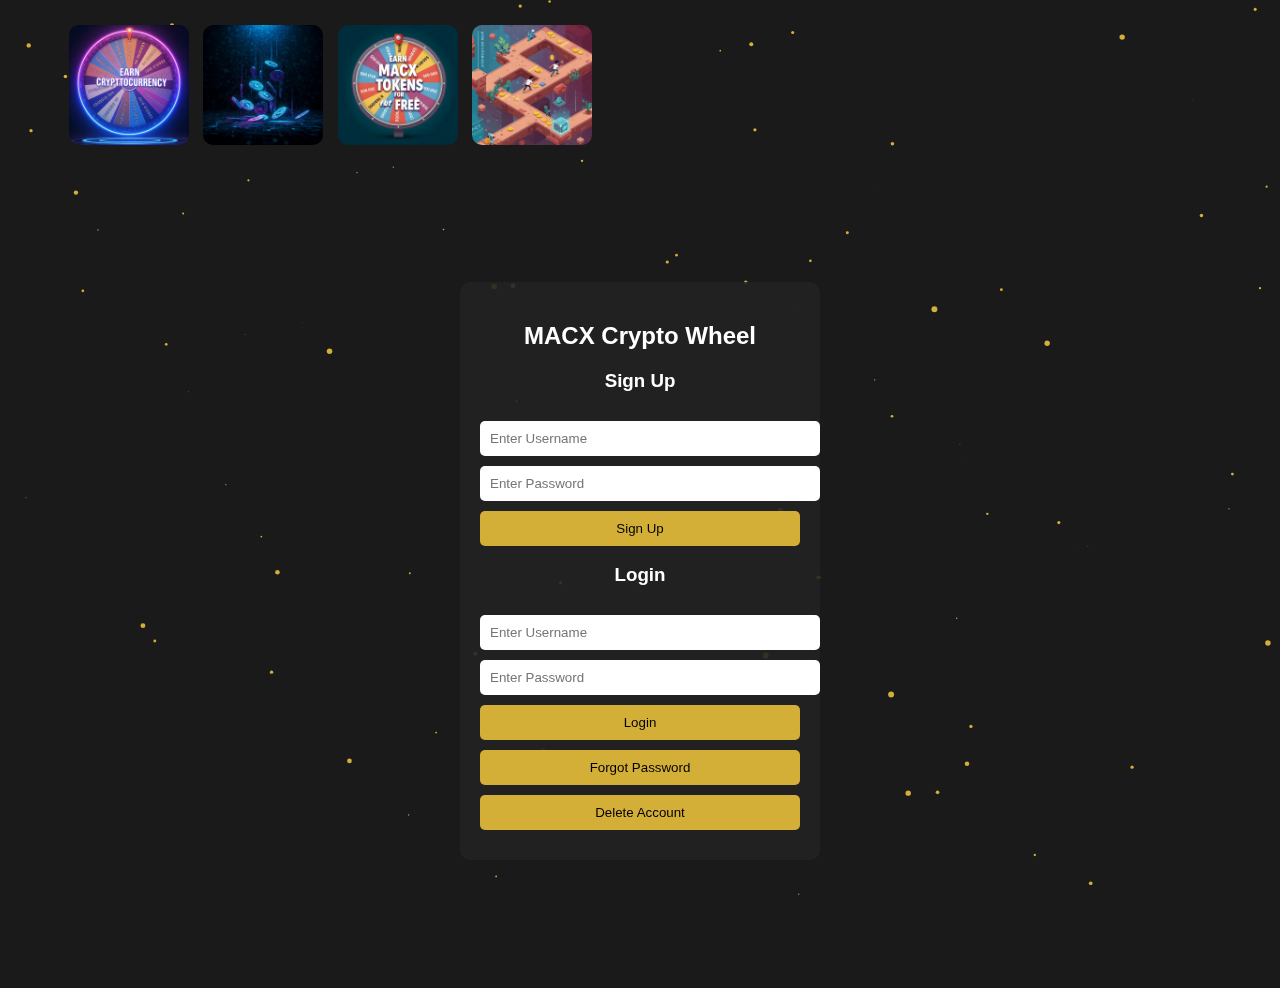
<file: withdraw.html>
<!DOCTYPE html>
<html>
<head>
    <title>MACX - Withdraw Points</title>
   <script async src="https://pagead2.googlesyndication.com/pagead/js/adsbygoogle.js?client=ca-pub-1204724319985727"
     crossorigin="anonymous"></script>
    <meta name="google-adsense-account" content="ca-pub-1204724319985727">
    <style>
        body {
            margin: 0;
            padding: 0;
            background: #0d0d0d;
            font-family: Arial, sans-serif;
            color: #fff;
        }

        .container {
            width: 50%;
            margin: 50px auto;
            background: #1e1e1e;
            padding: 20px;
            border-radius: 10px;
            box-shadow: 0 0 15px #FFD700;
            text-align: center;
        }

        h2 {
            color: #FFD700;
            margin-bottom: 20px;
        }

        label {
            display: block;
            margin: 10px 0 5px;
            text-align: left;
            color: #fff;
        }

        input, select, button {
            width: 100%;
            padding: 12px;
            margin-bottom: 15px;
            border: 1px solid #444;
            border-radius: 5px;
            font-size: 16px;
        }

        button {
            background: #FFD700;
            color: #000;
            font-size: 18px;
            cursor: pointer;
        }

        button:hover {
            background: #b7952c;
        }

        /* Logout Button */
        .logout-btn {
            position: absolute;
            top: 10px;
            right: 10px;
            padding: 10px 20px;
            background: #ff4d4d;
            color: #fff;
            border: none;
            border-radius: 8px;
        }

        .logout-btn:hover {
            background: #e60000;
        }
    </style>
</head>
<body>

    <!-- Logout Button -->
    <button class="logout-btn" onclick="logout()">Logout</button>

    <div class="container">
        <h2>Withdraw Points to Cryptocurrency</h2>

        <p>Welcome, <strong><span id="username"></span></strong>!</p>
        <p>Your Available Points: <strong><span id="points">0</span></strong></p>

        <form id="withdrawForm" onsubmit="processWithdrawal(event)">
            <label for="email">Enter Your Email</label>
            <input type="email" id="email" name="email" required>

            <label for="crypto">Select Cryptocurrency</label>
            <select id="crypto" name="crypto" required>
                <option value="USDT">USDT</option>
                <option value="ETH">ETH </option>
                <option value="MACX">MACX</option>
            </select>

            <label for="network">Select Network</label>
            <select id="network" name="network" required>
                <option value="TRC20">TRC20</option>
                <option value="BEP20">BEP20</option>
                <option value="ERC20">ERC20</option>
            </select>

            <label for="pointsToWithdraw">Enter Points to Withdraw</label>
            <input type="number" id="pointsToWithdraw" name="pointsToWithdraw" min="100000" required>

            <label for="walletAddress">Enter Wallet Address</label>
            <input type="text" id="walletAddress" name="walletAddress" required>

            <button type="submit">Submit Withdrawal Request</button>
        </form>
    </div>

    <script>
        // Load user data from local storage
        let loggedInUser = JSON.parse(localStorage.getItem('loggedInUser'));
        if (!loggedInUser) {
            alert('❌ No user logged in. Redirecting to login page.');
            window.location.href = 'login.html';
        } else {
            document.getElementById('username').innerText = loggedInUser.username;
            document.getElementById('points').innerText = loggedInUser.points;
        }

        // Points Conversion Rates
        const conversionRates = {
            USDT: 100000, // 1 USDT = 1,000,00 points
            BTC: 100000,  // 1000 Sats BTC
            ETH: 100000,   // 10,000 ETH
            MACX: 100000,     // 1,000 MACX coins
        };

        // Process Withdrawal
        function processWithdrawal(event) {
            event.preventDefault();

            let email = document.getElementById('email').value;
            let crypto = document.getElementById('crypto').value;
            let network = document.getElementById('network').value;
            let pointsToWithdraw = parseInt(document.getElementById('pointsToWithdraw').value);
            let walletAddress = document.getElementById('walletAddress').value;

            if (pointsToWithdraw < 100000) {
                alert('❗ Minimum withdrawal is 1,000,00 points.');
                return;
            }

            if (pointsToWithdraw > loggedInUser.points) {
                alert('❗ Insufficient points for withdrawal.');
                return;
            }

            // Deduct points from the user
            loggedInUser.points -= pointsToWithdraw;
            localStorage.setItem('loggedInUser', JSON.stringify(loggedInUser));

            // Update points in local storage
            let users = JSON.parse(localStorage.getItem('users')) || [];
            let userIndex = users.findIndex(user => user.username === loggedInUser.username);
            if (userIndex !== -1) {
                users[userIndex].points = loggedInUser.points;
                localStorage.setItem('users', JSON.stringify(users));
            }

            // Calculate withdrawal amount based on points
            let amount = (pointsToWithdraw / conversionRates[crypto]).toFixed(6);

            // Prepare data for admin request
            let requestData = {
                username: loggedInUser.username,
                email: email,
                crypto: crypto,
                network: network,
                points: pointsToWithdraw,
                amount: amount,
                walletAddress: walletAddress,
                status: 'Pending'
            };

            // Save request data to local storage for admin panel
            let adminRequests = JSON.parse(localStorage.getItem('adminRequests')) || [];
            adminRequests.push(requestData);
            localStorage.setItem('adminRequests', JSON.stringify(adminRequests));

            alert(`✅ Withdrawal request submitted successfully!\n${amount} ${crypto} will be processed.`);
            window.location.href = 'adminrequest.html';
        }

        // Logout Function
        function logout() {
            localStorage.removeItem('loggedInUser');
            window.location.href = 'login.html';
        }
    </script>
</body>
</html>
</file>
